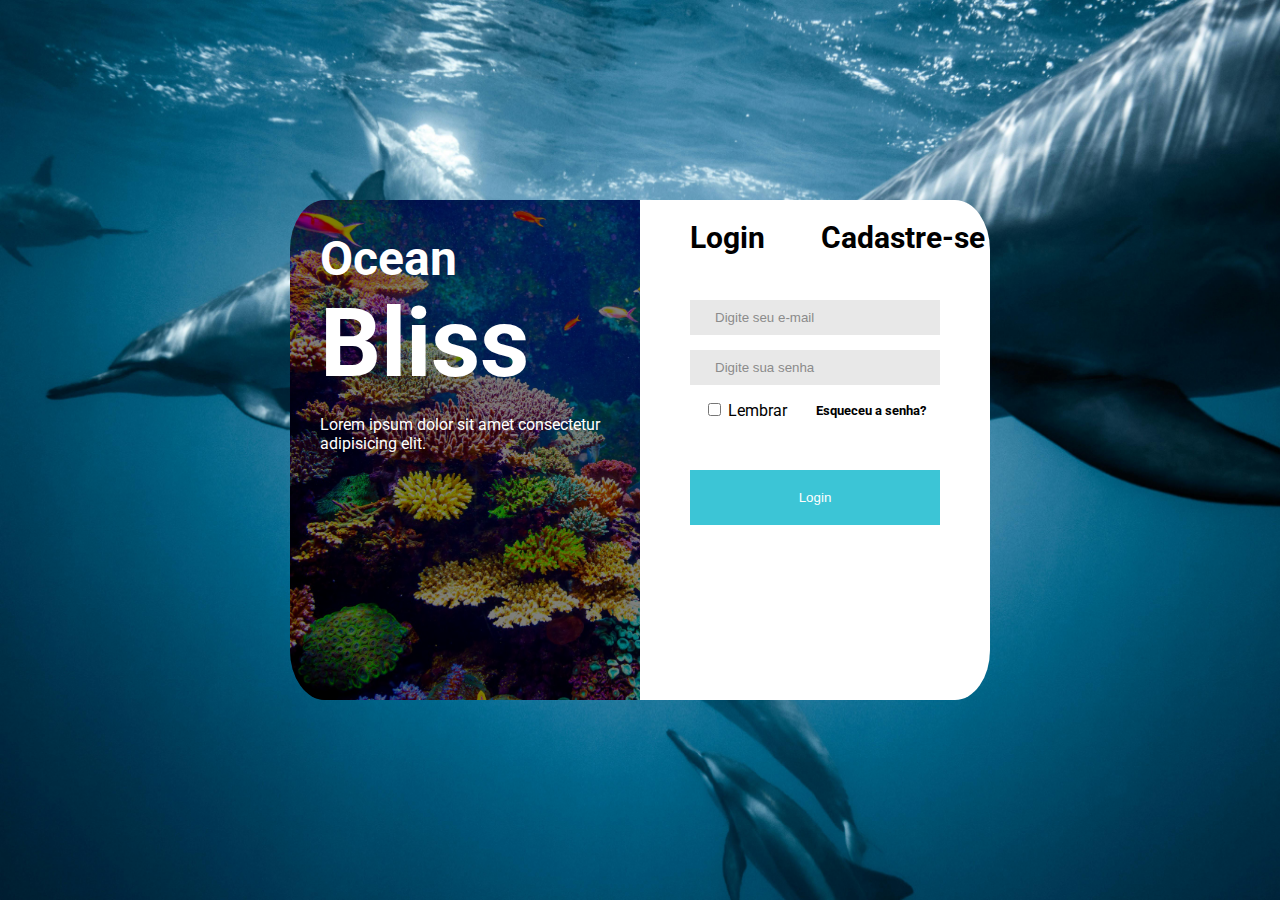
<file: pages/login.html>
<!DOCTYPE html>
<html lang="pt-br">
<head>
    <meta charset="UTF-8">
    <meta name="viewport" content="width=device-width, initial-scale=1.0">
    <link rel="shortcut icon" href="../img/logo-Ocean-Bliss.ico" type="image/x-icon">
    <link rel="stylesheet" href="/css/login.css">
    <title>Login</title>
</head>
<body">
    <div class="login-container">
        <div class="login">
            <div class="conteudo-login">
                <div class="espaco">
                    <h1>Ocean</h1>
                    <h1>Bliss</h1>
                    <p>Lorem ipsum dolor sit amet consectetur adipisicing elit.</p>
                </div>
                <div class="overlay"></div>
            </div>
            <form id="form">
                <div class="login-or-register">
                    <a class="btn-login">
                        <h1>Login</h1>
                    </a>
                    <a class="btn-register">
                        <h1>Cadastre-se</h1>
                    </a>
                </div>
                <div class="formulario">
                    <section id="formulario-login" class="formulario-login">
                        <input type="text" id="usuario" name="usuario" placeholder="Digite seu e-mail" class="usuario-login">
                        <input type="password" id="senha" name="senha" placeholder="Digite sua senha" class="senha-login">
                        <div id="lembrar" class="lembrar-senha">
                            <div class="lembrar-acesso">
                                <input type="checkbox" id="manterConectado" name="manterConectado">
                                <label for="manterConectado">Lembrar</label>
                            </div>
                            <a href="" class="esqueceu-senha">
                                <small>Esqueceu a senha?</small>
                            </a>
                        </div>      
                        <input type="submit" value="Login" id="login" class="btn-acesso">          
                    </section>
                    <section id="formulario-registro" class="formulario-registro">
                        <div>
                            <label for="nome">
                                <small>Nome</small>
                            </label>
                            <input type="text" id="nome" name="nome" placeholder="Nome completo" class="usuario-login required" oninput="validaNome()">
                            <span class="span-required">
                                <small>Nome deve conter mais de 3 caracteres</small>
                            </span>
                        </div>
                        <div>
                            <label for="email">
                                <small>Email</small>
                            </label>
                            <input type="email" id="confirmarEmail" name="email" placeholder="Digite seu e-mail" class="senha-login required" oninput="validaEmail()">
                            <span class="span-required">
                                <small>Digite um e-mail válido</small>
                            </span>
                        </div>
                        <div>
                            <label for="senha">
                                <small>Senha</small>
                            </label>
                            <input type="password" id="senha" name="senha" placeholder="Digite uma senha forte" class="senha-login required" oninput="validaSenha()">
                            <span class="span-required">
                                <small>A senha deve ter no minino 8 caracteres</small>
                            </span>
                        </div>
                        <div>
                            <label for="senha">
                                <small>Confirme a senha</small>
                            </label>
                            <input type="password" id="senha" name="senha" placeholder="Confirme sua senha" class="senha-login required" oninput="validaComparacaoSenha()">
                            <span class="span-required">
                                <small>As senhas devem ser compativeis</small>
                            </span>
                        </div>
                        <div>
                            <input type="submit" value="Cadastre-se" id="login" class="btn-cadastro"> 
                        </div>
                    </section>
                </div>
            </form>
        </div>
    </div>
    <script src="../js/inscricao.js"></script>
</body>
</html>
</file>
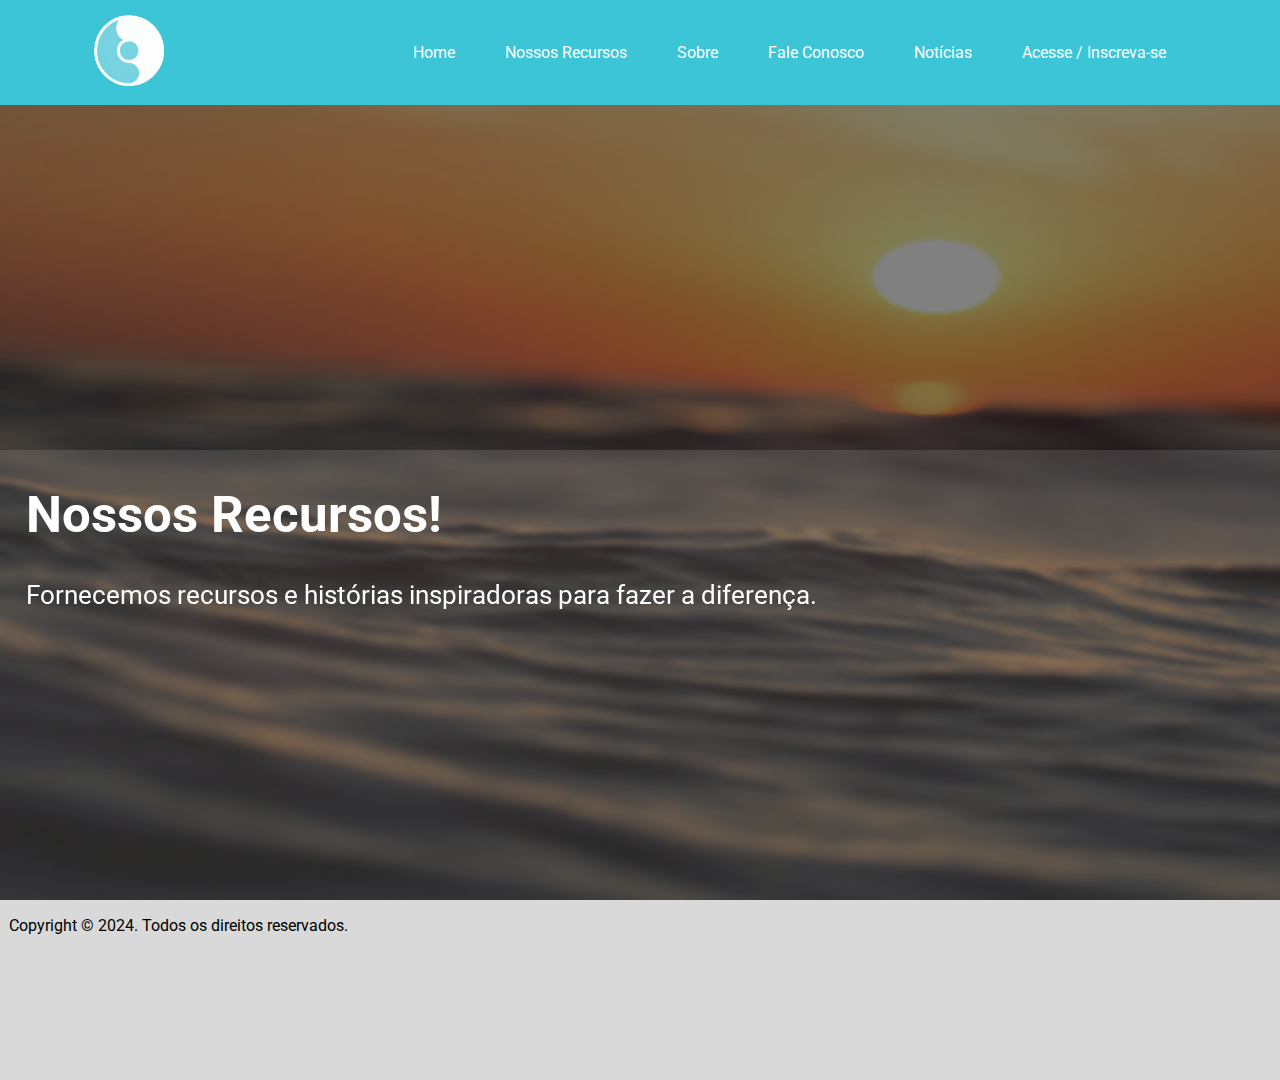
<file: pages/nossosrecursos.html>
<!DOCTYPE html>
<html lang="pt-br">
<head>
    <meta charset="UTF-8">
    <meta name="viewport" content="width=device-width, initial-scale=1.0">
    <link rel="shortcut icon" href="../img/logo-Ocean-Bliss.ico" type="image/x-icon">
    <link rel="stylesheet" href="../css/style.css" type="text/css">
    <link rel="stylesheet" href="../css/navbar.css" type="text/css">
    <link rel="stylesheet" href="../css/footer.css" type="text/css">
    <title>Nossos Recursos</title>
</head>
<body>
    <header id="header" class="navbar">
        <nav  style="background-color: #3CC5D6;">
            <div class="mobile">
                <a href="" class="logo">
                    <img class="logo-ocean" src="../img/icone-ocb3.png" alt="logo">
                </a>
                <div class="menu-mobile">
                    <div class="line1"></div>
                    <div class="line2"></div>
                    <div class="line3"></div>
                </div>
            </div>
            <div>
                <ul class="items-nav">
                    <li><a id="nav-home" class="item" href="../index.html">Home</a></li>
                    <li><a id="nav-recursos" href="./nossosrecursos.html">Nossos Recursos</a></li>
                    <li><a id="nav-sobre" href="../index.html#sobre_id">Sobre</a></li>
                    <li><a id="nav-contato" href="./contato.html">Fale Conosco</a></li>
                    <li><a id="nav-noticias" href="./noticias.html">Notícias</a></li>
                    <li><a id="nav-inscricao" href="./inscricao.html">Acesse / Inscreva-se</a></li>
                </ul>
            </div>
        </nav>
    </header>
    <div id="recursos">
        <div>
            <h1>Nossos Recursos!</h1>
            <p>Fornecemos recursos e histórias inspiradoras para fazer a diferença.</p>
        </div>
    </div>    
    

    <footer>
        <p>Copyright © 2024. Todos os direitos reservados.</p>
    </footer>
    <script src="../js/navbar.js"></script>
</body>
</html>
</file>
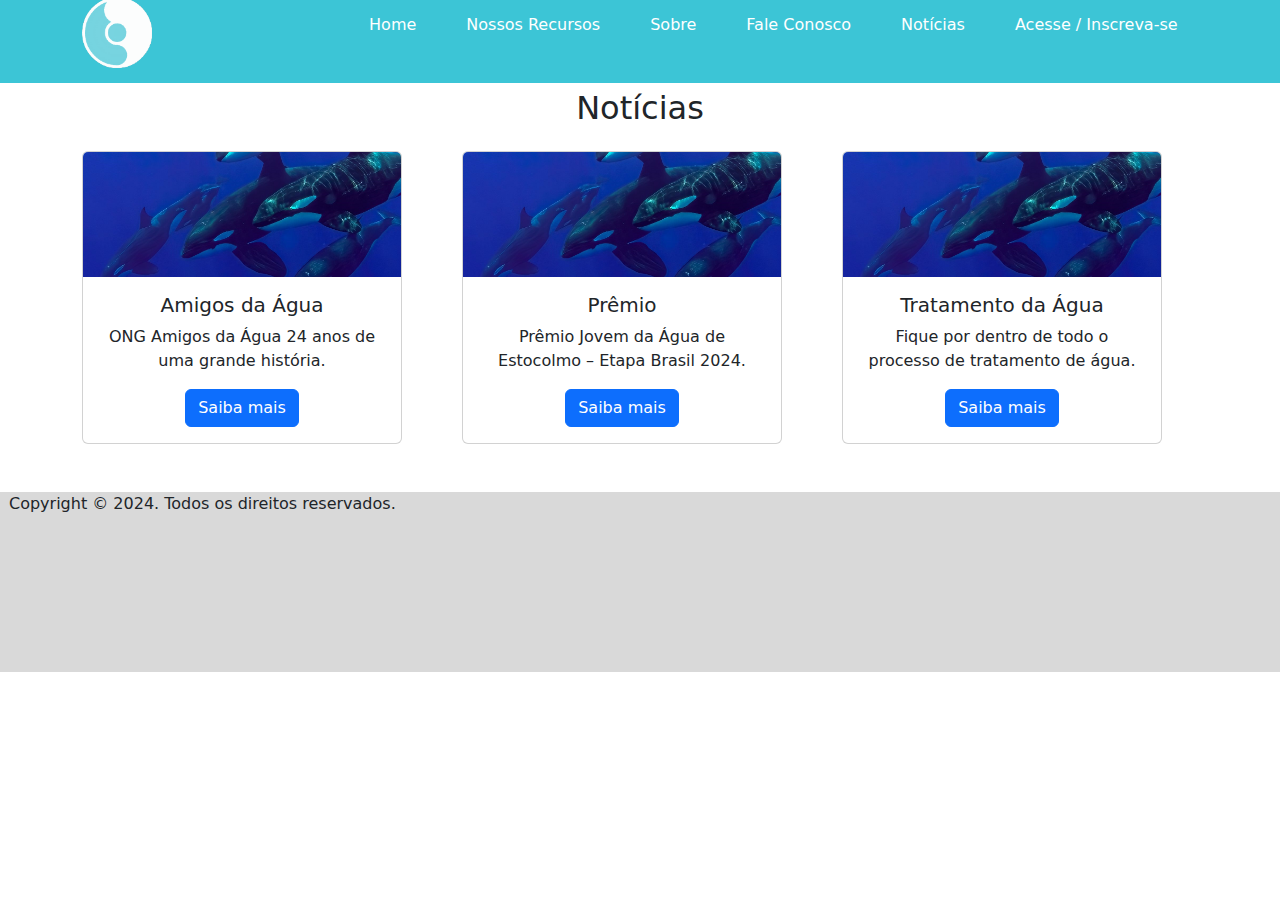
<file: pages/noticias.html>
<!DOCTYPE html>
<html lang="pt-br">

<head>
    <meta charset="UTF-8">
    <meta name="viewport" content="width=device-width, initial-scale=1.0">
    <link rel="shortcut icon" href="../img/logo-Ocean-Bliss.ico" type="image/x-icon">
    <link rel="stylesheet" href="../css/style.css" type="text/css">
    <link rel="stylesheet" href="../css/navbar.css" type="text/css">
    <link rel="stylesheet" href="../css/footer.css" type="text/css">
    <title>Notícias</title>
    <link href="https://cdn.jsdelivr.net/npm/bootstrap@5.3.3/dist/css/bootstrap.min.css" rel="stylesheet" integrity="sha384-QWTKZyjpPEjISv5WaRU9OFeRpok6YctnYmDr5pNlyT2bRjXh0JMhjY6hW+ALEwIH" crossorigin="anonymous">
</head>

<body>
    <header id="header" class="navbar" style="height: 65px;">
        <nav style="background-color: #3CC5D6;">
            <div class="mobile">
                <a href="" class="logo">
                    <img class="logo-ocean" src="../img/icone-ocb3.png" alt="logo">
                </a>
                <div class="menu-mobile">
                    <div class="line1"></div>
                    <div class="line2"></div>
                    <div class="line3"></div>
                </div>
            </div>
            <div>
                <ul class="items-nav">
                    <li><a id="nav-home" class="item" href="../index.html">Home</a></li>
                    <li><a id="nav-recursos" href="./nossosrecursos.html">Nossos Recursos</a></li>
                    <li><a id="nav-sobre" href="../index.html#sobre_id">Sobre</a></li>
                    <li><a id="nav-contato" href="./contato.html">Fale Conosco</a></li>
                    <li><a id="nav-noticias" href="./noticias.html">Notícias</a></li>
                    <li><a id="nav-inscricao" href="./inscricao.html">Acesse / Inscreva-se</a></li>
                </ul>
            </div>
        </nav>
    </header>
    <section class="py-4 vw-100px">
        <div class="container text-center">
            <h2 class="text-center mb-4">Notícias</h2>
            <div class="row">
                <div class="col">

                    <div class="card" style="width: 20rem;">
                        <img src="../img/ocean_w_orca.jpg" class="card-img-top">
                        <div class="card-body">
                            <h5 class="card-title">Amigos da Água</h5>
                            <p class="card-text">ONG Amigos da Água 24 anos de uma grande história. </p>
                            <a href="https://costanorte.com.br/geral/conheca-a-historia-da-ong-amigos-da-agua-que-completa-24-anos.html" class="btn btn-primary">Saiba mais</a>
                        </div>
                    </div>

                </div>
                <div class="col">

                    <div class="card" style="width: 20rem;">
                        <img src="../img/ocean_w_orca.jpg" class="card-img-top">
                        <div class="card-body">
                            <h5 class="card-title">Prêmio</h5>
                            <p class="card-text"> Prêmio Jovem da Água de Estocolmo – Etapa Brasil 2024.</p>
                            <a href="https://abes-dn.org.br/premio-jovem-da-agua-de-estocolmo-etapa-brasil-2024-conheca-os-finalistas-da-edicao/" class="btn btn-primary">Saiba mais</a>
                        </div>
                    </div>

                </div>
                <div class="col">

                    <div class="card" style="width: 20rem;">
                        <img src="../img/ocean_w_orca.jpg" class="card-img-top">
                        <div class="card-body">
                            <h5 class="card-title">Tratamento da Água</h5>
                            <p class="card-text">Fique por dentro de todo o processo de tratamento de água.</p>
                            <a href="https://www.fusati.com.br/a-importancia-do-tratamento-da-agua" class="btn btn-primary">Saiba mais</a>
                        </div>
                    </div>

                </div>
            </div>
        </div>
    </section>


    <script src="../js/navbar.js"></script>
    <script src="https://cdn.jsdelivr.net/npm/bootstrap@5.3.3/dist/js/bootstrap.bundle.min.js" integrity="sha384-YvpcrYf0tY3lHB60NNkmXc5s9fDVZLESaAA55NDzOxhy9GkcIdslK1eN7N6jIeHz" crossorigin="anonymous"></script> <br>
    <section>
        <footer>
            <p>Copyright © 2024. Todos os direitos reservados.</p>
        </footer>
    </section>

</body>

</html>
</file>
<file: css/login.css>
@import url('https://fonts.googleapis.com/css2?family=Roboto&display=swap');

body {
    font-family: 'Roboto', sans-serif;
    padding: 0;
    margin: 0;
}

/* Configurando tela de login */
.login-container{
    background-image: url('../img/background-login.jpg');
    background-repeat: no-repeat;
    background-size: 100vw 100vh;
    height: 100vh;

    display: flex;
    flex-direction: column;
    justify-content: center;
    align-items: center;
}

.text-login{
    display: flex;
    justify-content: center;
    align-items: center;
    text-align: center;
    height: 100px;
    margin-bottom: 100px;
    color: #FFF;
}

.text-login h1{
    margin-top: 0px !important;
    padding: 100px 0 0 0;
    font-size: 3rem;
}

.login{
    display: flex;
    flex-direction: row;
    justify-content: center;
    align-items: center;
    width: 700px;
    height: 500px;
}

.conteudo-login{
    background-image: url('/img/ocean-login.jpg');
    background-repeat: no-repeat;
    background-size: cover;

    width: 100%;
    height: 100%;

    border-top-left-radius: 10%;
    border-bottom-left-radius: 10%;

    display: flex;
    flex-direction: column;
    position: relative;
    color: #FFF;
}

.conteudo-login h1{
    font-size: 3rem;
    margin: 0;
    z-index: 1;
    position: relative;
}

.conteudo-login h1:last-of-type{
    font-size: 6rem;
}

.conteudo-login p{
    z-index: 1;
    position: relative;
}

.espaco{
    padding: 30px;
}

.overlay{
    position: absolute;
    top: 0;
    left: 0;
    background-color: #000;
    opacity: 0.5;
    width: 100%;
    height: 100%;
    border-top-left-radius: 10%;
    border-bottom-left-radius: 10%;
}

form{
    display: flex;
    flex-direction: column;
    background-color: #FFF;

    width: 100%;
    height: 500px;
    gap: 25px;

    border-top-right-radius: 10%;
    border-bottom-right-radius: 10%;
}

.login-or-register{
    display: flex;
    justify-content: center;
    align-items: center;
}

.login-or-register a{
    border: none;
    font-size: 15px;
    text-decoration: none;
    color: #000;
    width: 100%;
    text-align: center;
    transition: 0.3s;
}

.btn-login:hover{
    background-color: #c1c1c1;
    color: #FFF;
}

.btn-register{
    border-top-right-radius: 40px;
}

.btn-register:hover{
    background-color: #dedede;
    color: #FFF;
}

.formulario{
    overflow: hidden;
    overflow-y: scroll;
    margin-bottom: 50px;
}

.formulario::-webkit-scrollbar {
    width: 12px;               /* width of the entire scrollbar */
}
  
.formulario::-webkit-scrollbar-track {
    background: #DBDBDB;        /* color of the tracking area */
}
  
.formulario::-webkit-scrollbar-thumb {
    background-color: #3CC5D6;    /* color of the scroll thumb */
    border-radius: 20px;       /* roundness of the scroll thumb */
    border: 3px solid #DBDBDB;  /* creates padding around scroll thumb */
}

.formulario-login, .formulario-registro{
    display: flex;
    flex-direction: column;
    justify-content: space-between;
    padding: 0 50px;
    gap: 15px;
    height: 100%;
}

.span-required{
    display: none;
    color: red;
}

.usuario-login, .senha-login{   
    border: none;
    background-color: rgb(232, 232, 232);
    padding: 10px 0 10px 25px;
}

.lembrar-senha{
    display: flex;
    justify-content: space-around;
}

.esqueceu-senha{
    text-decoration: none;
    color: #000;
    font-weight: bold;
    transition: 0.3s;
}

.esqueceu-senha:hover{
    border-bottom: 1px solid #000;
}

.btn-acesso{
    width: 100%;
    padding: 20px;
    margin: 35px 0;
    border: none;
    background-color: #3CC5D6;
    color: #FFF;
    cursor: pointer;
    transition: 0.2s;
}

.btn-acesso:hover{
    background-color: #34abbb;   
}

.formulario-registro{
    border: none;
    text-decoration: none;
    color: #000;
    height: 100%;
    transition: 0.3s;
}

.formulario-registro div{
    display: flex;
    flex-direction: column;
}

.formulario-registro label{
    font-weight: bold;
}

.scroll{
    overflow: hidden;
    overflow-y: scroll;
} 

/* Configurando seção de Registro */
.btn-cadastro{
    width: 100%;
    padding: 20px;
    margin: 35px 0;
    border: none;
    background-color: #d63c3c;
    color: #FFF;
    cursor: pointer;
    transition: 0.2s;
}

/* Configurando Placeholder dos inputs da tela de login */
::-webkit-input-placeholder {
    color: rgb(139, 139, 139);
 }
 
 :-moz-placeholder { /* Firefox 18- */
    color: rgb(139, 139, 139);  
 }
 
 ::-moz-placeholder {  /* Firefox 19+ */
    color: rgb(139, 139, 139);  
 }
 
 :-ms-input-placeholder {  
    color: rgb(139, 139, 139);  
 }

 /* Esconder seção login e registro */
 .visible{
    display: flex;
 }

 .hide{
    display: none;
 }
</file>
<file: css/style.css>
@import url('https://fonts.googleapis.com/css2?family=Roboto&display=swap');

body {
    font-family: 'Roboto', sans-serif;
    padding: 0;
    margin: 0;
}

.container{
    width: 100%;
    display: flex;
    justify-content: center;
    flex-direction: column;
}

/* Configurações CSS Home */
.home{
    width: 100%;
    height: 100vh;
    position: relative;
    background: linear-gradient(to right, rgba(0, 0, 0, 0.9), transparent);
    background: linear-gradient(to bottom, rgba(0, 0, 0, 0.5), transparent);
}

@media (max-width: 999px){
    .home{
        display: flex;
        justify-content: center;
        align-items: center;
        text-align: center;
        height: auto;
    }

    .home-conteudo{
        padding: 80px 20px !important;
    }
}

.video-bg-container{
    width: 100%;
    height: 100%;
    position: absolute;
    z-index: -1;
}

.video-bg-container video{
    width: 100%;
    height: 100%;
    object-fit: cover;
    object-position: center;
}

.home-conteudo{
    position: relative;
    padding: 80px 100px;
}

.home-conteudo h1{
    font-size: 100px;
    transition: all 0.3s;
}

.home-conteudo p{
    font-size: 20px;
}

.home-conteudo p, h1 {
    color: #FFF;
}

.arrow-down{
    width: 100%;
    display: flex;
    justify-content: center;
}

/* Configurações CSS Sobre */
.sobre{
    width: 100%;
    padding: 100px 0;
    display: flex;
    justify-content: space-around;
    align-items: center;
    text-align: center;

    background-color: #DBDBDB;
}

@media (max-width: 999px){
    .sobre{
        display: flex;
        flex-direction: column;
        gap: 30px;
    }

}

.sobre div{
    display: flex;
    flex-direction: column;
    justify-content: center;
    text-align: center;

    border-radius: 50%;
    min-width: 250px;
    min-height: 250px;
    color: #FFF;

    padding: 15px;
}

.quem-somos{
    background: rgba(0,0,0,0.5) url('../img/Ellipse9.png');
    background-blend-mode: darken;
    background-position: center;
    background-repeat: no-repeat;
    background-size: cover;
}

.missao{
    background: url('../img/Ellipse10.png');
    background-position: center;
    background-repeat: no-repeat;
    background-size: cover;
}

.gente{
    background: url('../img/Ellipse11.png');
    background-position: center;
    background-repeat: no-repeat;
    background-size: cover;
}

/* Configurações CSS Depoimentos */
.depoimentos{
    display: flex;
    justify-content: center;
    flex-direction: column;
    align-items: center;
    text-align: center;
    width: 100%;
    height:  100vh;
}

.titulo-dep{
    display: flex;
    justify-content: center;
}

.titulo-dep h1{
    color: #000;
}

.sec-dep{
    display: flex;
    flex-direction: row;
    justify-content: space-around;
    gap: 30px;
}

@media (max-width: 999px){
    .depoimentos{
        height: auto;
    }

    .sec-dep{
        display: flex;
        flex-direction: column;
        gap: 30px;
        margin: 0 0 100px 0;
    }

}

.dep{
    background: #FFF;
    padding: 30px;
    border: 1px solid #D7D7D7;
    border-radius: 20px;
    align-items: center;
    text-align: center;
    justify-content: center;
    -webkit-box-shadow: 10px 10px 5px 0px rgba(0,0,0,0.14);
    -moz-box-shadow: 10px 10px 5px 0px rgba(0,0,0,0.14);
    box-shadow: 10px 10px 5px 0px rgba(0,0,0,0.14);
}

/* Configurando CSS do Cadastre-se da tela principal*/
.ocean{
    display: flex;
    justify-content: center;
    align-items: center;
    text-align: center;
    width: 100%;
    height: 70vh;
}

@media (max-width: 600px){
    .ocean{
        display: flex;
        flex-direction: column;
    }

    .ocean div{
        padding-bottom: 50px;
    }

}

.ocean div{
    display: flex;
    flex-direction: column;
    justify-content: center;
    text-align: center;
    align-items: center; 
    background: url('../img/ocean_w_orca.jpg');
    background-repeat: no-repeat;
    background-size: cover;
    width: 100%;
    height: 100%;
}

.ocean h1{
    font-size: 70px;
}

.ocean p{
    background-color: rgba(133, 133, 133, 0.3);
    color: #FFF;
    width: 100%;
    padding: 15px 0;
}
.ocean a{
    border: 1px solid #FFF;
    border-radius: 20px;
    padding: 20px;
    white-space: nowrap;
    color: white;
}

.ocean a:active {
    transform: scale(0.9);
}

/* Editando scroll bar */
body::-webkit-scrollbar {
    width: 12px;               /* width of the entire scrollbar */
}
  
body::-webkit-scrollbar-track {
    background: #DBDBDB;        /* color of the tracking area */
}
  
body::-webkit-scrollbar-thumb {
    background-color: #3CC5D6;    /* color of the scroll thumb */
    border-radius: 20px;       /* roundness of the scroll thumb */
    border: 3px solid #DBDBDB;  /* creates padding around scroll thumb */
}

#lembrar, #registro{
    display: flex;
    backdrop-filter: none;
    border: none;
    padding-bottom: 5vh;
    display: flex;
    text-align: center;
    justify-content: left;
    align-items: center;
    

}
#manterConectado{
    width: 5%;
    margin-left: 50%;
    margin: 1vh;
}
#login{
    color: black;
    align-items: center;
    width: 70%;
    background-color: #D9D9D9;
    display: block;
    /* margin: 0 auto; */
}
#registro{
    font-size: 2vh;
    flex-direction: column;
    align-items: center;
    text-align: center;
    justify-content: center;
    
}
#registro p, #registro a{
    min-width: 30%;
    margin: 0;
    padding: 0;
}
#registro a, #inscricao #logar a{
    color: #73D5E1;
}
#inscricao{
    background: url('../img/Rectangle\ 8\ \(3\).png');
    background-size: 100vw 100vh;
    height: 100vh;
    display: flex;
    flex-direction: column;
    align-items: center;
    text-align: center;
    justify-content: center;
    color: white;
}
#inscricao form input{
    height: 4vh;
    border-radius: 1vh;
    margin: 1vh;
    border: 1px;
    border-color: #11111F;
    color: white;
    background: transparent;
    border: 1px solid white; 

}
#inscricao #logar{
    width: 100%;
    display:flex ;
    font-size: 2vh;
    flex-direction: column;
    align-items: center;
    text-align: center;
    justify-content: center;
    background: transparent;
}
#inscricao #logar p, #inscricao #logar a{
    width: 100%;
    margin: 0;
    padding: 0;
    background: transparent;
}
#contato{
    width: 100%;
    height: 100vh;
    display: flex;
    flex-direction: column;
    justify-content: center;
    align-items: center;
    text-align: center;
}
#contato form{
    display: flex;
    flex-direction: column;
    justify-content: center;
    align-items: center;
    text-align: center;
    width: 25%;
    height: 60%;
    background-color: #3CC5D6;
    border-radius: 5%;

}
#contato form input{
    height: 4vh;
}
#contato form textarea{
    height: 8vh;
}
#contato form textarea, #contato form input{
    border-radius: 1vh;
    margin: 1vh;
    border: 1px;
    border-color: #11111F;
    color: #D9D9D9;
    background: transparent;
    border: 1px solid white; 
}
.campo-obrigatorio:invalid {
    border-color: red;
}
#recursos{
    background: url('../img/Rectangle\ 8\ \(1\).png');
    background-repeat: no-repeat;
    background-size: 100vw 100vh;
    height: 100vh;
    display: flex;
    flex-direction: column;
    justify-content: end;
}
#recursos div{
    height: 50%;
    padding-left: 2vw;
    background-color: rgba(217, 217, 217, 0.15);
    backdrop-filter: blur(2px);
    font-size: 2vw;
    color: white;
}

#noticias{
    min-height: 100vh;
    display: flex;
    flex-direction: column;
    justify-content: center;
    align-items: center;
}
#noticias h1, #noticias p{
    color: #11111F;
}
::placeholder{
    color: white;
}
</file>
<file: css/navbar.css>
nav {
    display: flex;
    justify-content: space-around;
    align-items: center;
    text-align: center;
    position: fixed;
    z-index: 1;
    width: 100%;
    padding: 15px 0;
}

/* Configurações do menu responsivo */
.menu-mobile{
    cursor: pointer;
    display: none;
}

.menu-mobile div{
    width: 32px;
    height: 2px;
    background: #fff;
    margin: 8px;
}

@media (max-width: 999px){
    body{
        overflow-x: hidden;
    }

    .mobile{
        display: flex;
        justify-content: space-around;
        width: 100vw;
        align-items: center;
    }

    .items-nav{
        position: absolute;
        top: 12vh;
        right: 0;
        width: 100vw;
        height: 92vh;
        background: #3CC5D6;
        flex-direction: column;
        align-items: center;
        justify-content: space-around;
        transform: translateX(100%);
        transition: transform 0.3s ease-in;
    }

    .menu-mobile{
        display: block;
    }
}

ul.active{
    transform: translateX(0%);
}

.nav-scroll-bg{
    background: #3CC5D6;
    transition: 0.3s;
}

.logo img{
    width: 70px;
}

.items-nav{
    display: flex;
    justify-content: space-around;
    align-items: center;
    text-align: center;
    list-style: none;
}

.items-nav li{
    margin-right: 10px;
}

.items-nav li:last-child{
    margin-right: 0;
}

.items-nav a{
    text-decoration: none;
    color: #FFF;
    white-space: nowrap;
    padding: 10px 20px;
    position: relative;
}

.items-nav a::after{
    content: '';
    position: absolute;
    left: 0;
    bottom: -2px;
    width: 0px;
    height: 1px;
    background-color: #FFF;
    transition: width 0.2s ease-in-out;
    transform-origin: bottom;
}

.items-nav a:hover::after{
    width: 100%;
}
</file>
<file: css/footer.css>
footer{
    background-color: #D9D9D9;
    height: 20vh;
}

@media (max-width: 999) {
    footer{
        height: auto;
    }
}

footer p{
    position: absolute;
    text-align: center;
    margin-left: 1vh;
}
</file>
